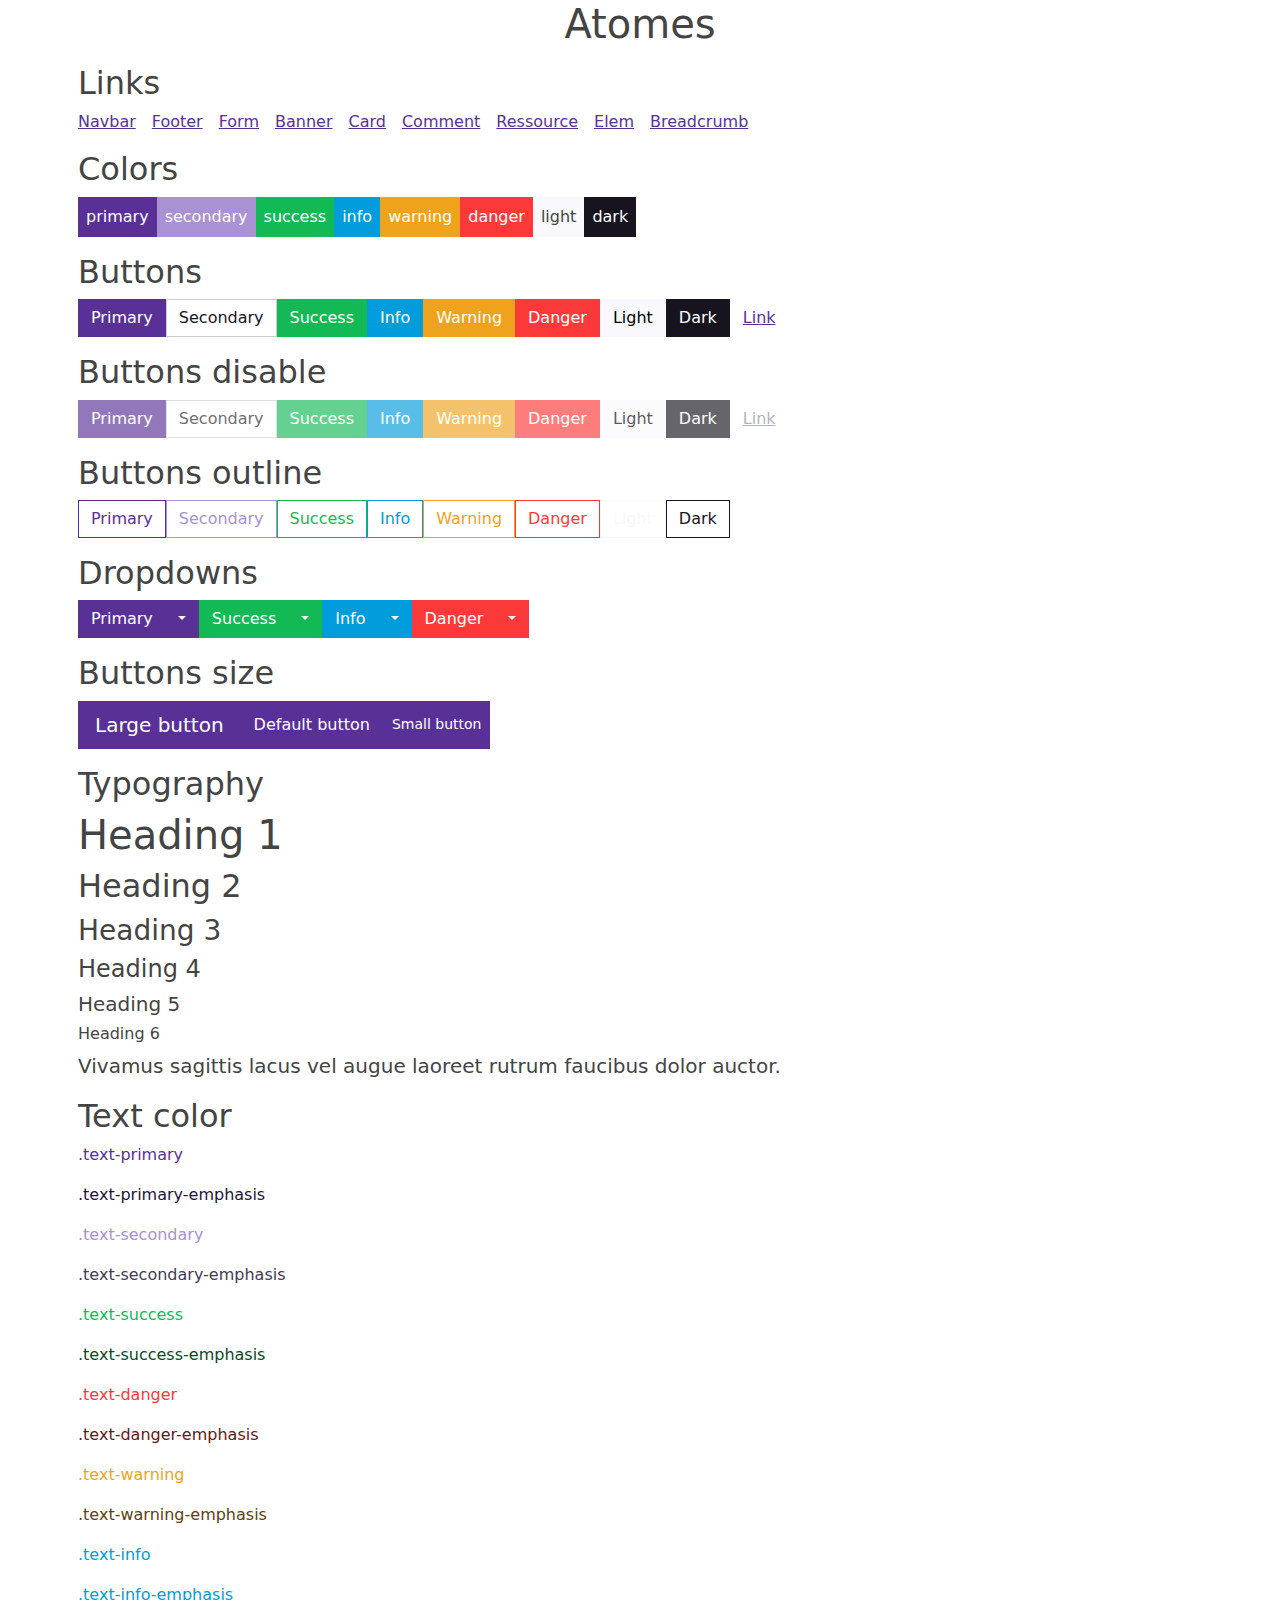
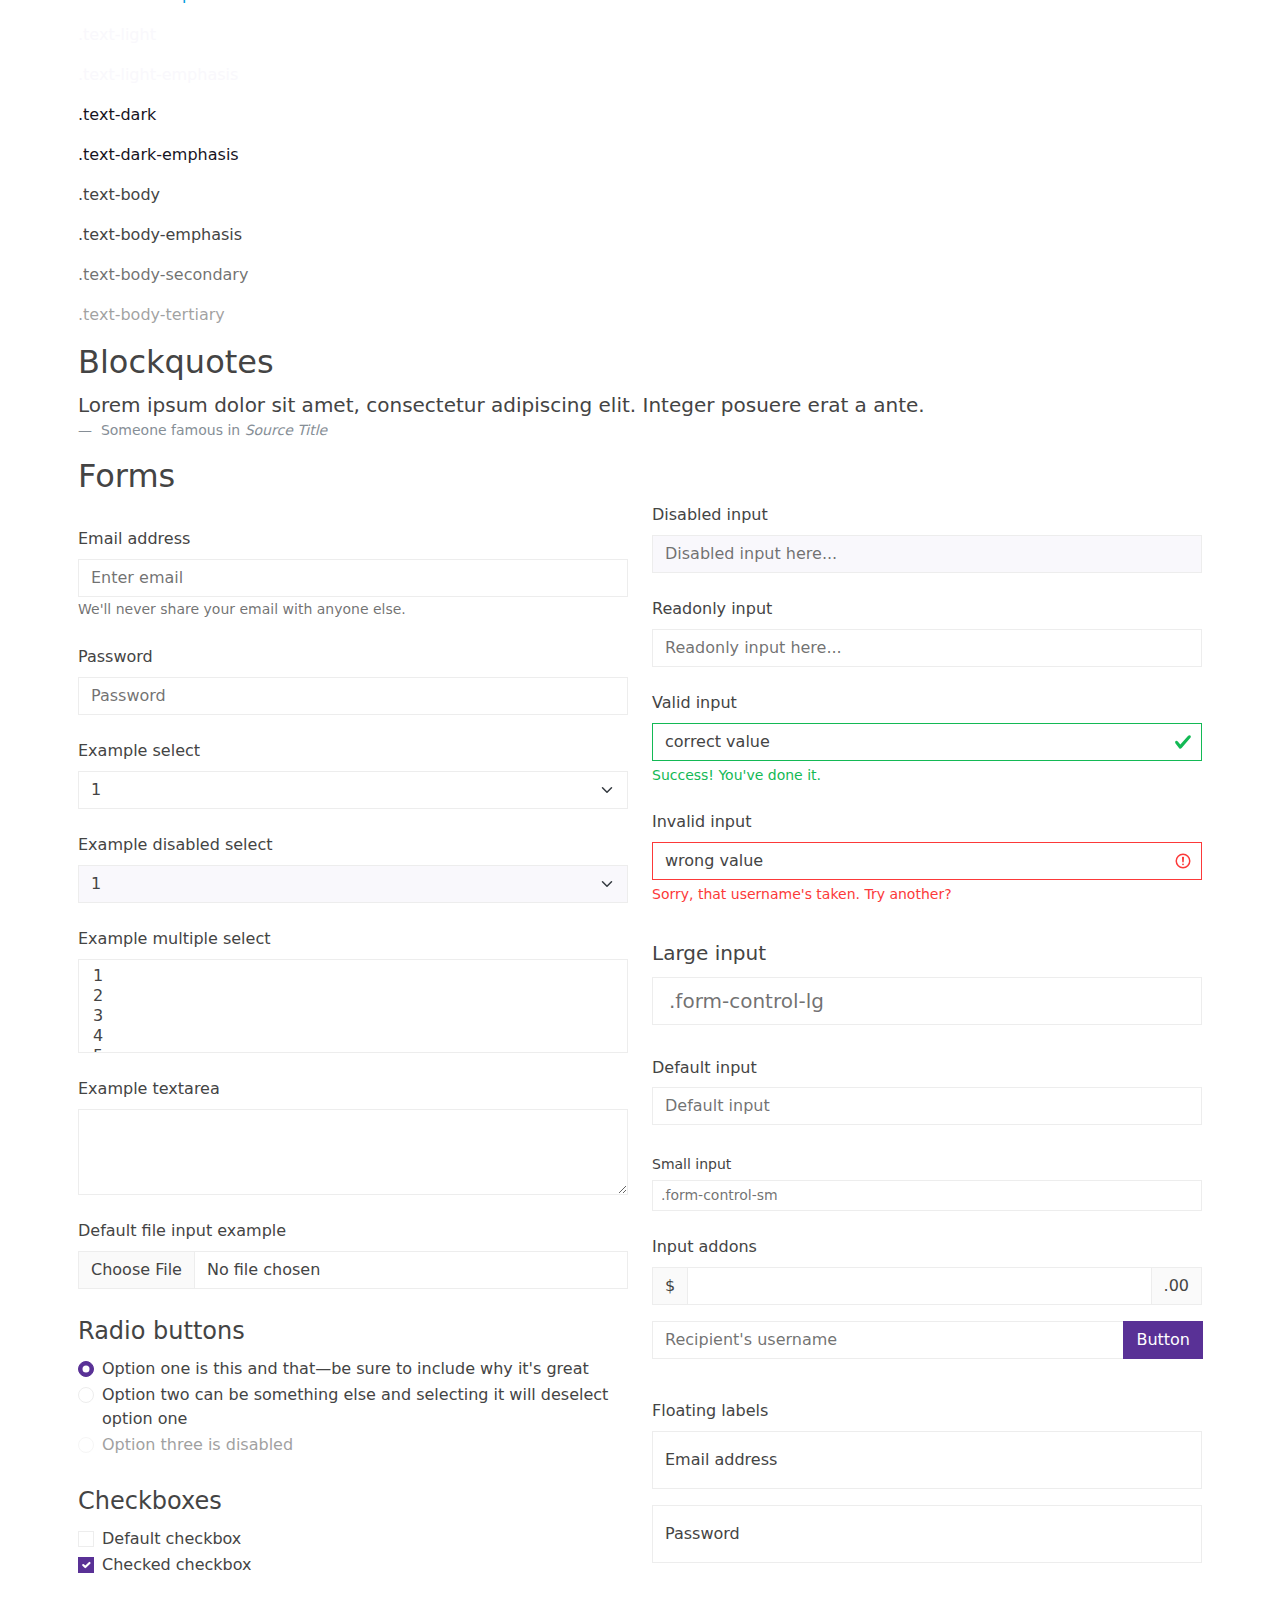
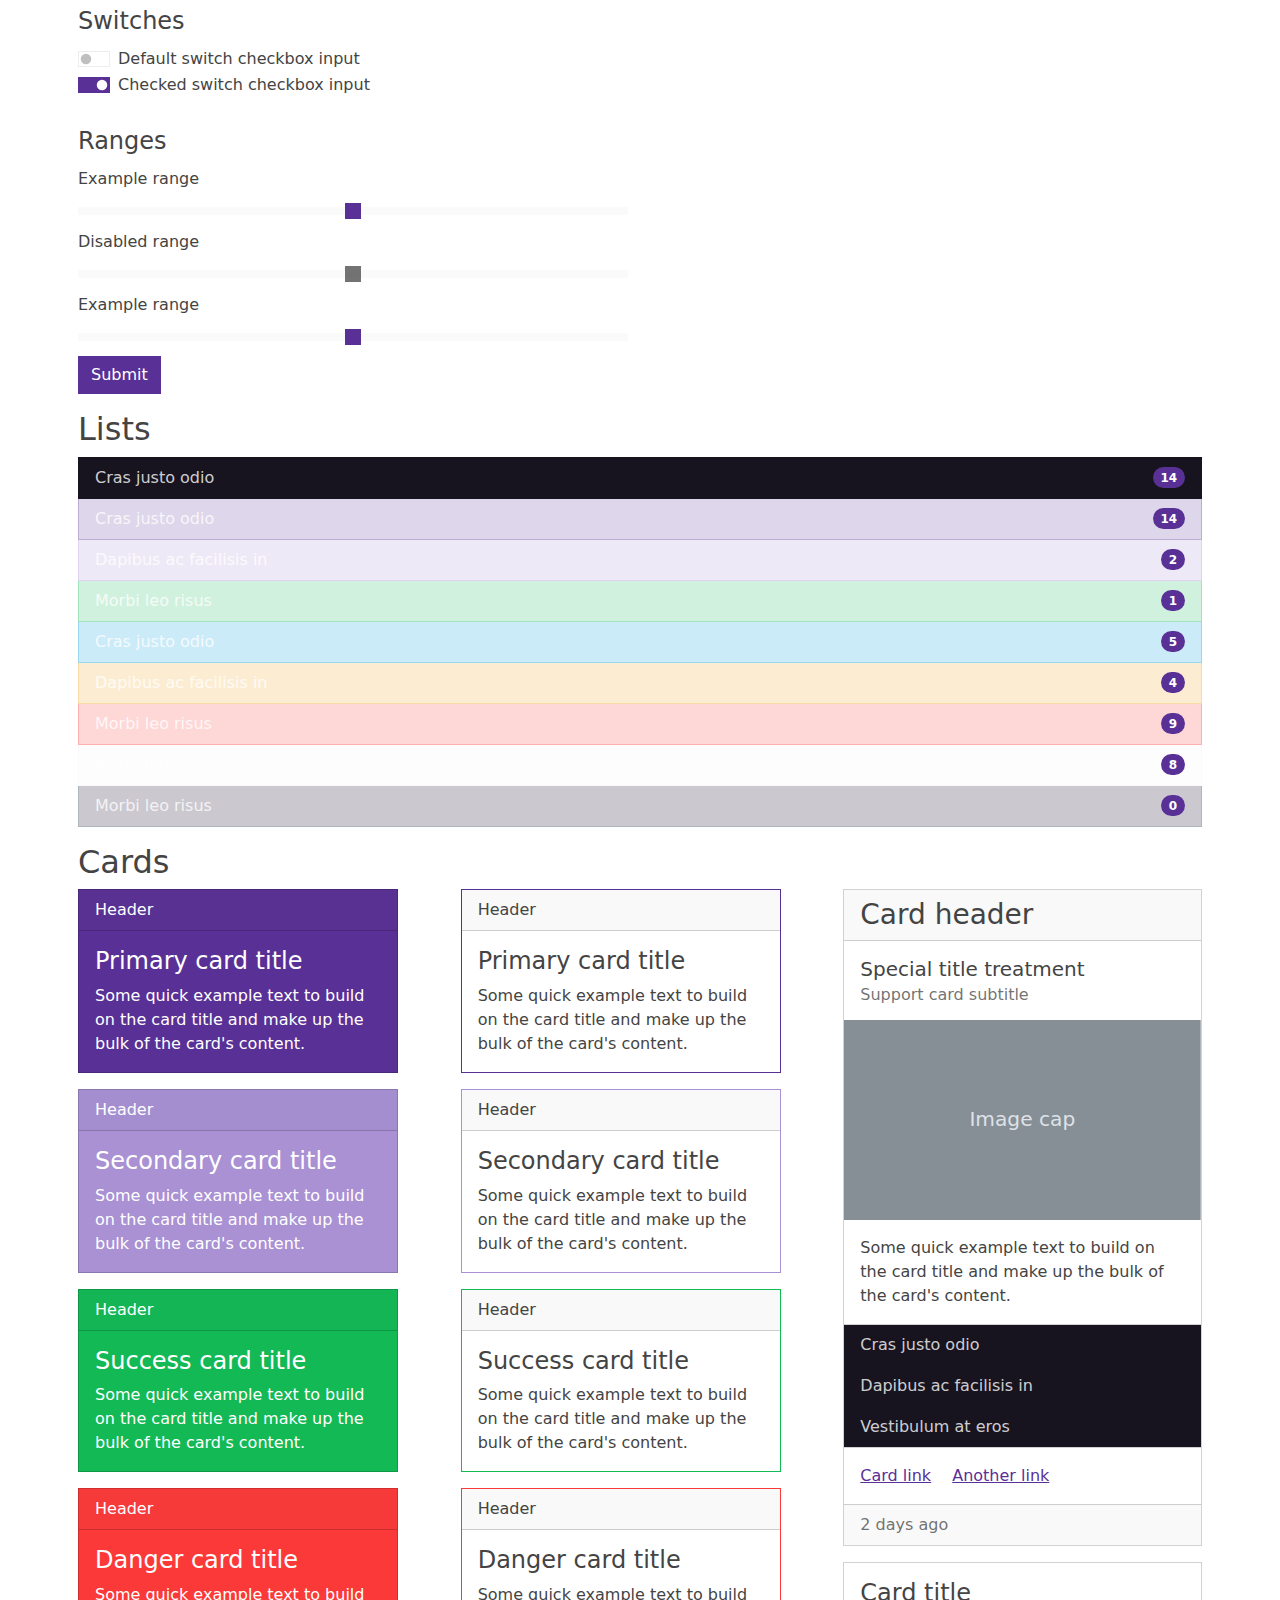
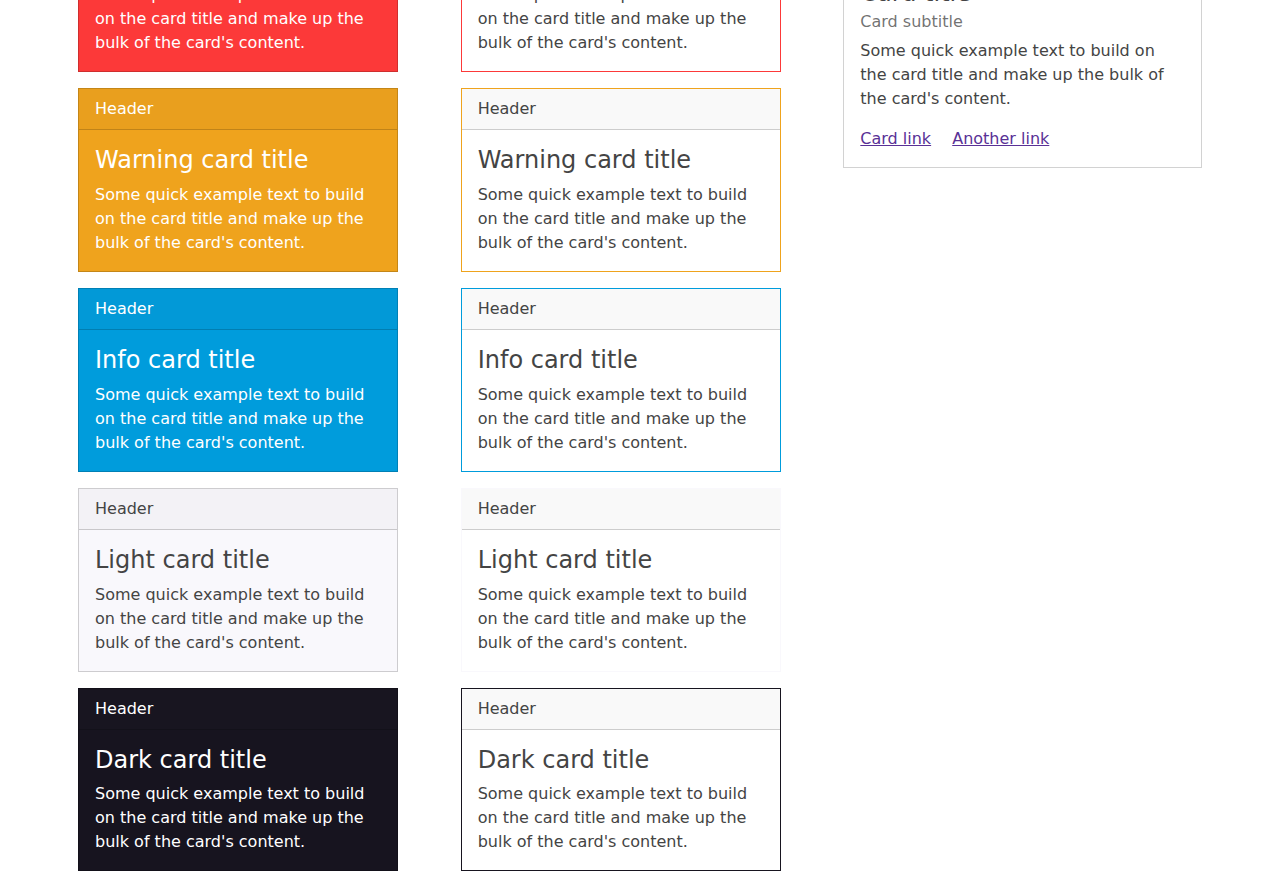
<file: index.html>
<!DOCTYPE html>
<html lang="en">
<head>
    <meta charset="UTF-8">
    <meta name="viewport" content="width=device-width, initial-scale=1.0">
    <title>kit ui</title>
    <link rel="stylesheet" href="style.css">
</head>
<body>
    <h1 class="text-center">Atomes</h1>

    <div class="container p-2">

        <h2>Links</h2>
        <div class="d-flex">
            <a href="./navbar.html" class="me-3">Navbar</a>
            <a href="./footer.html" class="me-3">Footer</a>
            <a href="./authentification_form.html" class="me-3">Form</a>
            <a href="./banner.html" class="me-3">Banner</a>
            <a href="./card.html" class="me-3">Card</a>
            <a href="./comment.html" class="me-3">Comment</a>
            <a href="./ressource.html" class="me-3">Ressource</a>
            <a href="./elem.html" class="me-3">Elem</a>
            <a href="./breadcrumb.html" class="me-3">Breadcrumb</a>
        </div>



        <h2 class="mt-3">Colors</h2>
        <div class="d-flex">
            <div class="bg-primary p-2 text-white">primary</div>
            <div class="bg-secondary p-2 text-white">secondary</div>
            <div class="bg-success p-2 text-white">success</div>
            <div class="bg-info p-2 text-white">info</div>
            <div class="bg-warning p-2 text-white">warning</div>
            <div class="bg-danger p-2 text-white">danger</div>
            <div class="bg-light p-2">light</div>
            <div class="bg-dark p-2 text-white">dark</div>
        </div>
        
        <h2 class="mt-3">Buttons</h2>
        <div class="d-flex">
            <button type="button" class="btn btn-primary">Primary</button>
            <button type="button" class="btn btn-secondary">Secondary</button>
            <button type="button" class="btn btn-success">Success</button>
            <button type="button" class="btn btn-info">Info</button>
            <button type="button" class="btn btn-warning">Warning</button>
            <button type="button" class="btn btn-danger">Danger</button>
            <button type="button" class="btn btn-light">Light</button>
            <button type="button" class="btn btn-dark">Dark</button>
            <button type="button" class="btn btn-link">Link</button>
        </div>
        
        <h2 class="mt-3">Buttons disable</h2>
        <div class="d-flex">
            <button type="button" class="btn btn-primary disabled">Primary</button>
            <button type="button" class="btn btn-secondary disabled">Secondary</button>
            <button type="button" class="btn btn-success disabled">Success</button>
            <button type="button" class="btn btn-info disabled">Info</button>
            <button type="button" class="btn btn-warning disabled">Warning</button>
            <button type="button" class="btn btn-danger disabled">Danger</button>
            <button type="button" class="btn btn-light disabled">Light</button>
            <button type="button" class="btn btn-dark disabled">Dark</button>
            <button type="button" class="btn btn-link disabled">Link</button>
        </div>
        
        <h2 class="mt-3">Buttons outline</h2>
        <div class="d-flex">
            <button type="button" class="btn btn-outline-primary">Primary</button>
            <button type="button" class="btn btn-outline-secondary">Secondary</button>
            <button type="button" class="btn btn-outline-success">Success</button>
            <button type="button" class="btn btn-outline-info">Info</button>
            <button type="button" class="btn btn-outline-warning">Warning</button>
            <button type="button" class="btn btn-outline-danger">Danger</button>
            <button type="button" class="btn btn-outline-light">Light</button>
            <button type="button" class="btn btn-outline-dark">Dark</button>
        </div>
        
        
        <h2 class="mt-3">Dropdowns</h2>
        <div class="d-flex">
            <div class="btn-group" role="group" aria-label="Button group with nested dropdown">
                <button type="button" class="btn btn-primary">Primary</button>
                <div class="btn-group" role="group">
                    <button id="btnGroupDrop1" type="button" class="btn btn-primary dropdown-toggle" data-bs-toggle="dropdown" aria-haspopup="true" aria-expanded="false"></button>
                    <div class="dropdown-menu" aria-labelledby="btnGroupDrop1" style="">
                        <a class="dropdown-item" href="#">Dropdown link</a>
                        <a class="dropdown-item" href="#">Dropdown link</a>
                    </div>
                </div>
            </div>
            <div class="btn-group" role="group" aria-label="Button group with nested dropdown">
                <button type="button" class="btn btn-success">Success</button>
                <div class="btn-group" role="group">
                    <button id="btnGroupDrop2" type="button" class="btn btn-success dropdown-toggle" data-bs-toggle="dropdown" aria-haspopup="true" aria-expanded="false"></button>
                    <div class="dropdown-menu" aria-labelledby="btnGroupDrop2">
                        <a class="dropdown-item" href="#">Dropdown link</a>
                        <a class="dropdown-item" href="#">Dropdown link</a>
                    </div>
                </div>
            </div>
            <div class="btn-group" role="group" aria-label="Button group with nested dropdown">
                <button type="button" class="btn btn-info">Info</button>
                <div class="btn-group" role="group">
                    <button id="btnGroupDrop3" type="button" class="btn btn-info dropdown-toggle" data-bs-toggle="dropdown" aria-haspopup="true" aria-expanded="false"></button>
                    <div class="dropdown-menu" aria-labelledby="btnGroupDrop3">
                        <a class="dropdown-item" href="#">Dropdown link</a>
                        <a class="dropdown-item" href="#">Dropdown link</a>
                    </div>
                </div>
            </div>
            <div class="btn-group" role="group" aria-label="Button group with nested dropdown">
                <button type="button" class="btn btn-danger">Danger</button>
                <div class="btn-group" role="group">
                    <button id="btnGroupDrop4" type="button" class="btn btn-danger dropdown-toggle" data-bs-toggle="dropdown" aria-haspopup="true" aria-expanded="false"></button>
                    <div class="dropdown-menu" aria-labelledby="btnGroupDrop4">
                        <a class="dropdown-item" href="#">Dropdown link</a>
                        <a class="dropdown-item" href="#">Dropdown link</a>
                    </div>
                </div>
            </div>
        </div>
        
        <h2 class="mt-3">Buttons size</h2>
        <div class="d-flex">
            <button type="button" class="btn btn-primary btn-lg">Large button</button>
            <button type="button" class="btn btn-primary">Default button</button>
            <button type="button" class="btn btn-primary btn-sm">Small button</button>
        </div>
        
        
        <h2 class="mt-3">Typography</h2>
        <div>
            <h1>Heading 1</h1>
            <h2>Heading 2</h2>
            <h3>Heading 3</h3>
            <h4>Heading 4</h4>
            <h5>Heading 5</h5>
            <h6>Heading 6</h6>
            <p class="lead">Vivamus sagittis lacus vel augue laoreet rutrum faucibus dolor auctor.</p>
        </div>
        
        <h2 class="mt-3">Text color</h2>
        <div>
            <p class="text-primary">.text-primary</p>
            <p class="text-primary-emphasis">.text-primary-emphasis</p>
            <p class="text-secondary">.text-secondary</p>
            <p class="text-secondary-emphasis">.text-secondary-emphasis</p>
            <p class="text-success">.text-success</p>
            <p class="text-success-emphasis">.text-success-emphasis</p>
            <p class="text-danger">.text-danger</p>
            <p class="text-danger-emphasis">.text-danger-emphasis</p>
            <p class="text-warning">.text-warning</p>
            <p class="text-warning-emphasis">.text-warning-emphasis</p>
            <p class="text-info">.text-info</p>
            <p class="text-info">.text-info-emphasis</p>
            <p class="text-light">.text-light</p>
            <p class="text-light">.text-light-emphasis</p>
            <p class="text-dark">.text-dark</p>
            <p class="text-dark">.text-dark-emphasis</p>
            <p class="text-body">.text-body</p>
            <p class="text-body">.text-body-emphasis</p>
            <p class="text-body-secondary">.text-body-secondary</p>
            <p class="text-body-tertiary">.text-body-tertiary</p>
        </div>        
        
        
        <h2 class="mt-3">Blockquotes</h2>
        <figure>
            <blockquote class="blockquote">
                <p class="mb-0">Lorem ipsum dolor sit amet, consectetur adipiscing elit. Integer posuere erat a ante.</p>
                
            </blockquote>
            <figcaption class="blockquote-footer">
                Someone famous in <cite title="Source Title">Source Title</cite>
            </figcaption>
        </figure>
        
        
        <h2 class="mt-3">Forms</h2>
        <div class="row">
            <div class="col-6">
                <form>
                    <fieldset>
                        <div class="form-group">
                            <label for="exampleInputEmail1" class="form-label mt-4">Email address</label>
                            <input type="email" class="form-control" id="exampleInputEmail1" aria-describedby="emailHelp" placeholder="Enter email">
                            <small id="emailHelp" class="form-text text-muted">We'll never share your email with anyone else.</small>
                            <div data-lastpass-icon-root="true" style="position: relative !important; height: 0px !important; width: 0px !important; float: left !important;"></div>
                        </div>
                        <div class="form-group">
                            <label for="exampleInputPassword1" class="form-label mt-4">Password</label>
                            <input type="password" class="form-control" id="exampleInputPassword1" placeholder="Password" autocomplete="off">
                            <div data-lastpass-icon-root="true" style="position: relative !important; height: 0px !important; width: 0px !important; float: left !important;"></div>
                        </div>
                        <div class="form-group">
                            <label for="exampleSelect1" class="form-label mt-4">Example select</label>
                            <select class="form-select" id="exampleSelect1">
                                <option>1</option>
                                <option>2</option>
                                <option>3</option>
                                <option>4</option>
                                <option>5</option>
                            </select>
                        </div>
                        <div class="form-group">
                            <label for="exampleSelect1" class="form-label mt-4">Example disabled select</label>
                            <select class="form-select" id="exampleDisabledSelect1" disabled="">
                                <option>1</option>
                                <option>2</option>
                                <option>3</option>
                                <option>4</option>
                                <option>5</option>
                            </select>
                        </div>
                        <div class="form-group">
                            <label for="exampleSelect2" class="form-label mt-4">Example multiple select</label>
                            <select multiple="" class="form-select" id="exampleSelect2">
                                <option>1</option>
                                <option>2</option>
                                <option>3</option>
                                <option>4</option>
                                <option>5</option>
                            </select>
                        </div>
                        <div class="form-group">
                            <label for="exampleTextarea" class="form-label mt-4">Example textarea</label>
                            <textarea class="form-control" id="exampleTextarea" rows="3"></textarea>
                        </div>
                        <div class="form-group">
                            <label for="formFile" class="form-label mt-4">Default file input example</label>
                            <input class="form-control" type="file" id="formFile">
                        </div>
                        <fieldset class="form-group">
                            <legend class="mt-4">Radio buttons</legend>
                            <div class="form-check">
                                <input class="form-check-input" type="radio" name="optionsRadios" id="optionsRadios1" value="option1" checked="">
                                <label class="form-check-label" for="optionsRadios1">
                                    Option one is this and that—be sure to include why it's great
                                </label>
                            </div>
                            <div class="form-check">
                                <input class="form-check-input" type="radio" name="optionsRadios" id="optionsRadios2" value="option2">
                                <label class="form-check-label" for="optionsRadios2">
                                    Option two can be something else and selecting it will deselect option one
                                </label>
                            </div>
                            <div class="form-check disabled">
                                <input class="form-check-input" type="radio" name="optionsRadios" id="optionsRadios3" value="option3" disabled="">
                                <label class="form-check-label" for="optionsRadios3">
                                    Option three is disabled
                                </label>
                            </div>
                        </fieldset>
                        <fieldset class="form-group">
                            <legend class="mt-4">Checkboxes</legend>
                            <div class="form-check">
                                <input class="form-check-input" type="checkbox" value="" id="flexCheckDefault">
                                <label class="form-check-label" for="flexCheckDefault">
                                    Default checkbox
                                </label>
                            </div>
                            <div class="form-check">
                                <input class="form-check-input" type="checkbox" value="" id="flexCheckChecked" checked="">
                                <label class="form-check-label" for="flexCheckChecked">
                                    Checked checkbox
                                </label>
                            </div>
                        </fieldset>
                        <fieldset class="form-group">
                            <legend class="mt-4">Switches</legend>
                            <div class="form-check form-switch">
                                <input class="form-check-input" type="checkbox" id="flexSwitchCheckDefault">
                                <label class="form-check-label" for="flexSwitchCheckDefault">Default switch checkbox input</label>
                            </div>
                            <div class="form-check form-switch">
                                <input class="form-check-input" type="checkbox" id="flexSwitchCheckChecked" checked="">
                                <label class="form-check-label" for="flexSwitchCheckChecked">Checked switch checkbox input</label>
                            </div>
                        </fieldset>
                        <fieldset class="form-group">
                            <legend class="mt-4">Ranges</legend>
                            <label for="customRange1" class="form-label">Example range</label>
                            <input type="range" class="form-range" id="customRange1">
                            <label for="disabledRange" class="form-label">Disabled range</label>
                            <input type="range" class="form-range" id="disabledRange" disabled="">
                            <label for="customRange3" class="form-label">Example range</label>
                            <input type="range" class="form-range" min="0" max="5" step="0.5" id="customRange3">
                        </fieldset>
                        <button type="submit" class="btn btn-primary">Submit</button>
                    </fieldset>
                </form>
            </div>
            <div class="col-6">
                <div class="form-group">
                    <fieldset disabled="">
                        <label class="form-label" for="disabledInput">Disabled input</label>
                        <input class="form-control" id="disabledInput" type="text" placeholder="Disabled input here..." disabled="">
                    </fieldset>
                </div>
                <div class="form-group">
                    <fieldset>
                        <label class="form-label mt-4" for="readOnlyInput">Readonly input</label>
                        <input class="form-control" id="readOnlyInput" type="text" placeholder="Readonly input here..." readonly="">
                    </fieldset>
                </div>
                <div class="form-group has-success">
                    <label class="form-label mt-4" for="inputValid">Valid input</label>
                    <input type="text" value="correct value" class="form-control is-valid" id="inputValid">
                    <div class="valid-feedback">Success! You've done it.</div>
                </div>
                <div class="form-group has-danger">
                    <label class="form-label mt-4" for="inputInvalid">Invalid input</label>
                    <input type="text" value="wrong value" class="form-control is-invalid" id="inputInvalid">
                    <div class="invalid-feedback">Sorry, that username's taken. Try another?</div>
                </div>
                <div class="form-group">
                    <label class="col-form-label col-form-label-lg mt-4" for="inputLarge">Large input</label>
                    <input class="form-control form-control-lg" type="text" placeholder=".form-control-lg" id="inputLarge">
                </div>
                <div class="form-group">
                    <label class="col-form-label mt-4" for="inputDefault">Default input</label>
                    <input type="text" class="form-control" placeholder="Default input" id="inputDefault">
                </div>
                <div class="form-group">
                    <label class="col-form-label col-form-label-sm mt-4" for="inputSmall">Small input</label>
                    <input class="form-control form-control-sm" type="text" placeholder=".form-control-sm" id="inputSmall">
                </div>
                <div class="form-group">
                    <label class="form-label mt-4">Input addons</label>
                    <div class="form-group">
                        <div class="input-group mb-3">
                            <span class="input-group-text">$</span>
                            <input type="text" class="form-control" aria-label="Amount (to the nearest dollar)">
                            <span class="input-group-text">.00</span>
                        </div>
                        <div class="input-group mb-3">
                            <input type="text" class="form-control" placeholder="Recipient's username" aria-label="Recipient's username" aria-describedby="button-addon2">
                            <button class="btn btn-primary" type="button" id="button-addon2">Button</button>
                            <div data-lastpass-icon-root="true" style="position: relative !important; height: 0px !important; width: 0px !important; float: left !important;"></div>
                        </div>
                    </div>
                </div>
                <div class="form-group">
                    <label class="form-label mt-4">Floating labels</label>
                    <div class="form-floating mb-3">
                        <input type="email" class="form-control" id="floatingInput" placeholder="name@example.com">
                        <label for="floatingInput">Email address</label>
                        <div data-lastpass-icon-root="true" style="position: relative !important; height: 0px !important; width: 0px !important; float: left !important;"></div>
                    </div>
                    <div class="form-floating">
                        <input type="password" class="form-control" id="floatingPassword" placeholder="Password" autocomplete="off">
                        <label for="floatingPassword">Password</label>
                        <div data-lastpass-icon-root="true" style="position: relative !important; height: 0px !important; width: 0px !important; float: left !important;"></div>
                    </div>
                </div>
            </div>
        </div>
        
        <h2 class="mt-3">Lists</h2>
        <ul class="list-group">
            <li class="list-group-item d-flex justify-content-between align-items-center">
                Cras justo odio
                <span class="badge bg-primary rounded-pill">14</span>
            </li>
            <li class="list-group-item list-group-item-primary d-flex justify-content-between align-items-center">
                Cras justo odio
                <span class="badge bg-primary rounded-pill">14</span>
            </li>
            <li class="list-group-item list-group-item-secondary d-flex justify-content-between align-items-center">
                Dapibus ac facilisis in
                <span class="badge bg-primary rounded-pill">2</span>
            </li>
            <li class="list-group-item list-group-item-success d-flex justify-content-between align-items-center">
                Morbi leo risus
                <span class="badge bg-primary rounded-pill">1</span>
            </li><li class="list-group-item list-group-item-info d-flex justify-content-between align-items-center">
                Cras justo odio
                <span class="badge bg-primary rounded-pill">5</span>
            </li>
            <li class="list-group-item list-group-item-warning d-flex justify-content-between align-items-center">
                Dapibus ac facilisis in
                <span class="badge bg-primary rounded-pill">4</span>
            </li>
            <li class="list-group-item list-group-item-danger d-flex justify-content-between align-items-center">
                Morbi leo risus
                <span class="badge bg-primary rounded-pill">9</span>
            </li>
            <li class="list-group-item list-group-item-light d-flex justify-content-between align-items-center">
                Morbi leo risus
                <span class="badge bg-primary rounded-pill">8</span>
            </li>
            <li class="list-group-item list-group-item-dark d-flex justify-content-between align-items-center">
                Morbi leo risus
                <span class="badge bg-primary rounded-pill">0</span>
            </li>
        </ul>
        
        <h2 class="mt-3">Cards</h2>
        <div class="row">
            <div class="col-4">
                <div class="card text-white bg-primary mb-3" style="max-width: 20rem;">
                    <div class="card-header">Header</div>
                    <div class="card-body">
                        <h4 class="card-title">Primary card title</h4>
                        <p class="card-text">Some quick example text to build on the card title and make up the bulk of the card's content.</p>
                    </div>
                </div>
                <div class="card text-white bg-secondary mb-3" style="max-width: 20rem;">
                    <div class="card-header">Header</div>
                    <div class="card-body">
                        <h4 class="card-title">Secondary card title</h4>
                        <p class="card-text">Some quick example text to build on the card title and make up the bulk of the card's content.</p>
                    </div>
                </div>
                <div class="card text-white bg-success mb-3" style="max-width: 20rem;">
                    <div class="card-header">Header</div>
                    <div class="card-body">
                        <h4 class="card-title">Success card title</h4>
                        <p class="card-text">Some quick example text to build on the card title and make up the bulk of the card's content.</p>
                    </div>
                </div>
                <div class="card text-white bg-danger mb-3" style="max-width: 20rem;">
                    <div class="card-header">Header</div>
                    <div class="card-body">
                        <h4 class="card-title">Danger card title</h4>
                        <p class="card-text">Some quick example text to build on the card title and make up the bulk of the card's content.</p>
                    </div>
                </div>
                <div class="card text-white bg-warning mb-3" style="max-width: 20rem;">
                    <div class="card-header">Header</div>
                    <div class="card-body">
                        <h4 class="card-title">Warning card title</h4>
                        <p class="card-text">Some quick example text to build on the card title and make up the bulk of the card's content.</p>
                    </div>
                </div>
                <div class="card text-white bg-info mb-3" style="max-width: 20rem;">
                    <div class="card-header">Header</div>
                    <div class="card-body">
                        <h4 class="card-title">Info card title</h4>
                        <p class="card-text">Some quick example text to build on the card title and make up the bulk of the card's content.</p>
                    </div>
                </div>
                <div class="card bg-light mb-3" style="max-width: 20rem;">
                    <div class="card-header">Header</div>
                    <div class="card-body">
                        <h4 class="card-title">Light card title</h4>
                        <p class="card-text">Some quick example text to build on the card title and make up the bulk of the card's content.</p>
                    </div>
                </div>
                <div class="card text-white bg-dark mb-3" style="max-width: 20rem;">
                    <div class="card-header">Header</div>
                    <div class="card-body">
                        <h4 class="card-title">Dark card title</h4>
                        <p class="card-text">Some quick example text to build on the card title and make up the bulk of the card's content.</p>
                    </div>
                </div>
            </div>
            <div class="col-4">
                <div class="card border-primary mb-3" style="max-width: 20rem;">
                    <div class="card-header">Header</div>
                    <div class="card-body">
                        <h4 class="card-title">Primary card title</h4>
                        <p class="card-text">Some quick example text to build on the card title and make up the bulk of the card's content.</p>
                    </div>
                </div>
                <div class="card border-secondary mb-3" style="max-width: 20rem;">
                    <div class="card-header">Header</div>
                    <div class="card-body">
                        <h4 class="card-title">Secondary card title</h4>
                        <p class="card-text">Some quick example text to build on the card title and make up the bulk of the card's content.</p>
                    </div>
                </div>
                <div class="card border-success mb-3" style="max-width: 20rem;">
                    <div class="card-header">Header</div>
                    <div class="card-body">
                        <h4 class="card-title">Success card title</h4>
                        <p class="card-text">Some quick example text to build on the card title and make up the bulk of the card's content.</p>
                    </div>
                </div>
                <div class="card border-danger mb-3" style="max-width: 20rem;">
                    <div class="card-header">Header</div>
                    <div class="card-body">
                        <h4 class="card-title">Danger card title</h4>
                        <p class="card-text">Some quick example text to build on the card title and make up the bulk of the card's content.</p>
                    </div>
                </div>
                <div class="card border-warning mb-3" style="max-width: 20rem;">
                    <div class="card-header">Header</div>
                    <div class="card-body">
                        <h4 class="card-title">Warning card title</h4>
                        <p class="card-text">Some quick example text to build on the card title and make up the bulk of the card's content.</p>
                    </div>
                </div>
                <div class="card border-info mb-3" style="max-width: 20rem;">
                    <div class="card-header">Header</div>
                    <div class="card-body">
                        <h4 class="card-title">Info card title</h4>
                        <p class="card-text">Some quick example text to build on the card title and make up the bulk of the card's content.</p>
                    </div>
                </div>
                <div class="card border-light mb-3" style="max-width: 20rem;">
                    <div class="card-header">Header</div>
                    <div class="card-body">
                        <h4 class="card-title">Light card title</h4>
                        <p class="card-text">Some quick example text to build on the card title and make up the bulk of the card's content.</p>
                    </div>
                </div>
                <div class="card border-dark mb-3" style="max-width: 20rem;">
                    <div class="card-header">Header</div>
                    <div class="card-body">
                        <h4 class="card-title">Dark card title</h4>
                        <p class="card-text">Some quick example text to build on the card title and make up the bulk of the card's content.</p>
                    </div>
                </div>
            </div>
            <div class="col-4">
                <div class="card mb-3">
                    <h3 class="card-header">Card header</h3>
                    <div class="card-body">
                        <h5 class="card-title">Special title treatment</h5>
                        <h6 class="card-subtitle text-muted">Support card subtitle</h6>
                    </div>
                    <svg xmlns="http://www.w3.org/2000/svg" class="d-block user-select-none" width="100%" height="200" aria-label="Placeholder: Image cap" focusable="false" role="img" preserveAspectRatio="xMidYMid slice" viewBox="0 0 318 180" style="font-size:1.125rem;text-anchor:middle">
                        <rect width="100%" height="100%" fill="#868e96"></rect>
                        <text x="50%" y="50%" fill="#dee2e6" dy=".3em">Image cap</text>
                    </svg>
                    <div class="card-body">
                        <p class="card-text">Some quick example text to build on the card title and make up the bulk of the card's content.</p>
                    </div>
                    <ul class="list-group list-group-flush">
                        <li class="list-group-item">Cras justo odio</li>
                        <li class="list-group-item">Dapibus ac facilisis in</li>
                        <li class="list-group-item">Vestibulum at eros</li>
                    </ul>
                    <div class="card-body">
                        <a href="#" class="card-link">Card link</a>
                        <a href="#" class="card-link">Another link</a>
                    </div>
                    <div class="card-footer text-muted">
                        2 days ago
                    </div>
                </div>
                <div class="card">
                    <div class="card-body">
                        <h4 class="card-title">Card title</h4>
                        <h6 class="card-subtitle mb-2 text-muted">Card subtitle</h6>
                        <p class="card-text">Some quick example text to build on the card title and make up the bulk of the card's content.</p>
                        <a href="#" class="card-link">Card link</a>
                        <a href="#" class="card-link">Another link</a>
                    </div>
                </div>
            </div>
        </div>
        
        
        <script src="https://cdn.jsdelivr.net/npm/bootstrap@5.3.1/dist/js/bootstrap.bundle.min.js" integrity="sha384-HwwvtgBNo3bZJJLYd8oVXjrBZt8cqVSpeBNS5n7C8IVInixGAoxmnlMuBnhbgrkm" crossorigin="anonymous"></script>
    </div>
</body>
</html>
</file>
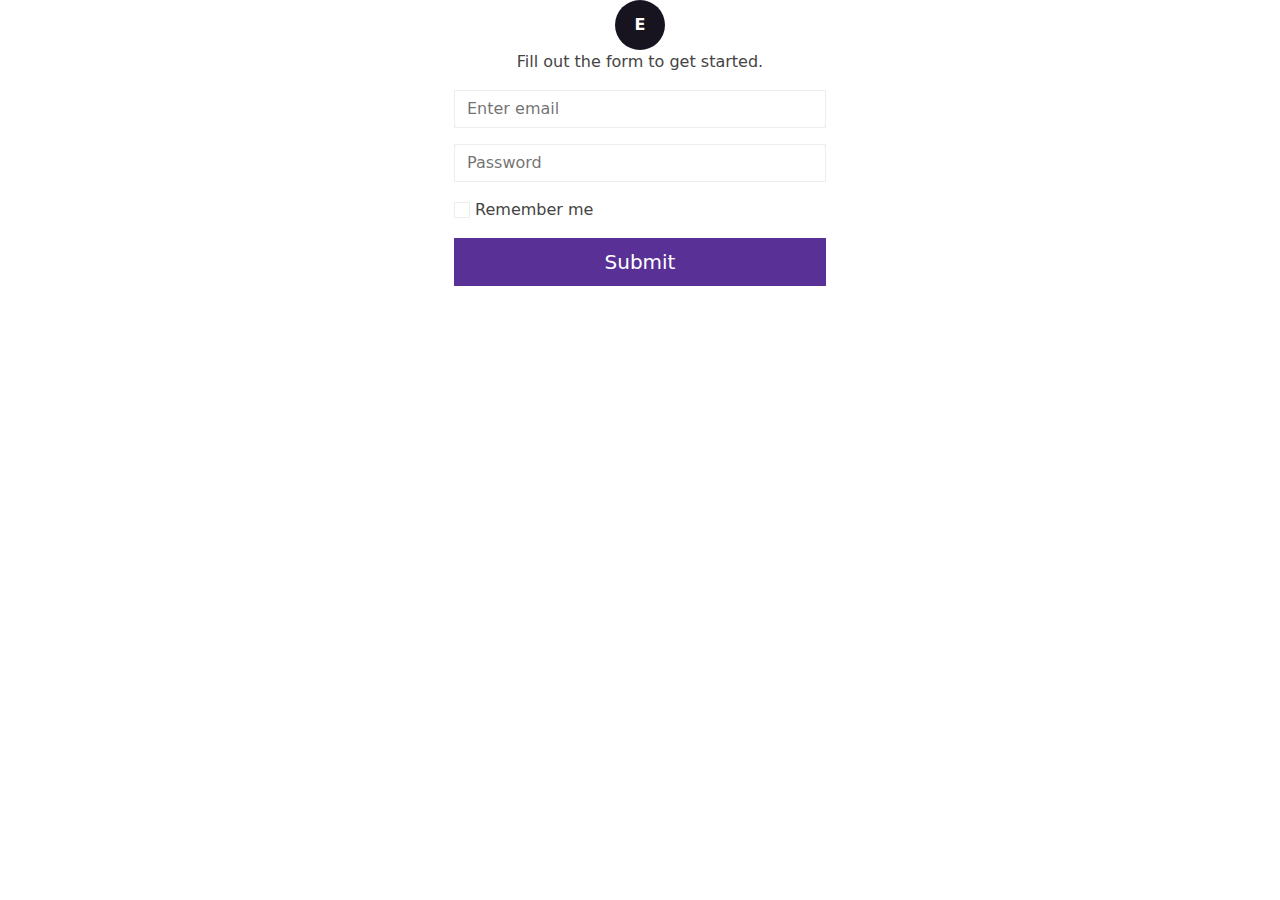
<file: authentification_form.html>
<!DOCTYPE html>
<html lang="en">
<head>
    <meta charset="UTF-8">
    <meta name="viewport" content="width=device-width, initial-scale=1.0">
    <title>Form</title>
    <link rel="stylesheet" href="style.css">
</head>
<body>
    <div class="container d-flex justify-content-center">
        
        <div class="form-group col-4">
            <div class="bg-dark text-white rounded-circle m-auto d-flex align-items-center justify-content-center fw-bold" style="width: 50px; height: 50px;">
                <p class="m-0">E</p>
            </div>
            <p class="text-center">Fill out the form to get started.</p>
            <input type="email" class="form-control" id="exampleInputEmail1" aria-describedby="emailHelp" placeholder="Enter email">
            <input type="password" class="form-control mt-3" id="exampleInputPassword1" placeholder="Password" autocomplete="off">     
            <div class="mt-3">
                <input class="form-check-input" type="checkbox" value="" id="flexCheckDefault">
                <label class="form-check-label" for="flexCheckDefault">
                    Remember me
                </label>  
            </div> 
            <div class="d-grid mt-3">
                <button class="btn btn-lg btn-primary" type="submit">Submit</button>
            </div>
            
        </div>
    </div>
    
    <script src="https://cdn.jsdelivr.net/npm/bootstrap@5.3.1/dist/js/bootstrap.bundle.min.js" integrity="sha384-HwwvtgBNo3bZJJLYd8oVXjrBZt8cqVSpeBNS5n7C8IVInixGAoxmnlMuBnhbgrkm" crossorigin="anonymous"></script>
    
</body>
</html>
</file>
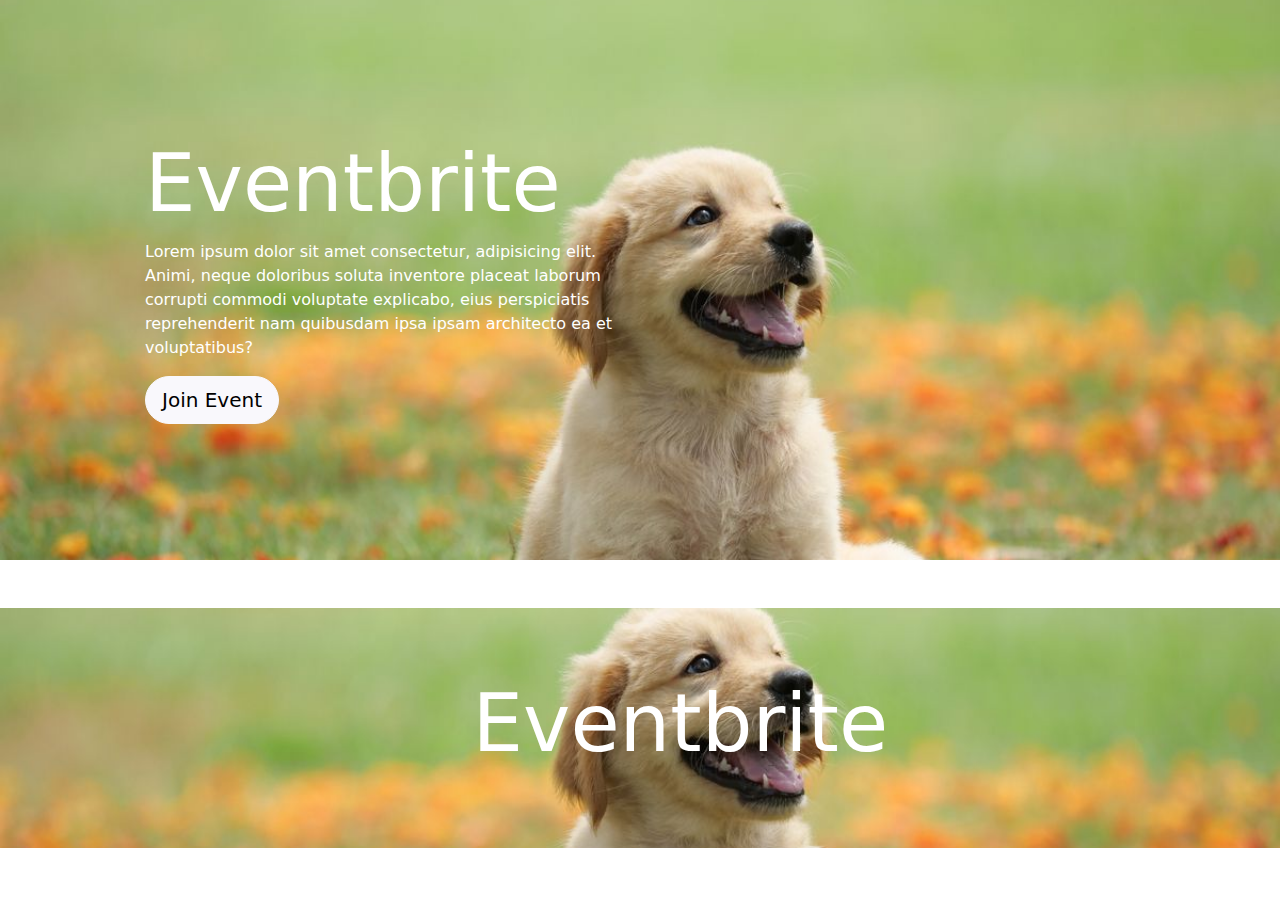
<file: banner.html>
<!DOCTYPE html>
<html lang="en">
<head>
    <meta charset="UTF-8">
    <meta name="viewport" content="width=device-width, initial-scale=1.0">
    <title>Banner</title>
    <link rel="stylesheet" href="style.css">
</head>
<body>
    <div class="banner">
        <div class="text-banner">
            <h1 class="text-white">Eventbrite</h1>
            <p class="text-white">Lorem ipsum dolor sit amet consectetur, adipisicing elit. Animi, neque doloribus soluta inventore placeat laborum corrupti commodi voluptate explicabo, eius perspiciatis reprehenderit nam quibusdam ipsa ipsam architecto ea et voluptatibus?</p>
            <button class="btn btn-light btn-lg rounded-pill">Join Event</button>
        </div>
    </div>

    <br>
    <br>

    <div class="banner-small">
        <div class="text-banner">
            <h1 class="text-white">Eventbrite</h1>
        </div>
    </div>

    <script src="https://cdn.jsdelivr.net/npm/bootstrap@5.3.1/dist/js/bootstrap.bundle.min.js" integrity="sha384-HwwvtgBNo3bZJJLYd8oVXjrBZt8cqVSpeBNS5n7C8IVInixGAoxmnlMuBnhbgrkm" crossorigin="anonymous"></script>
</body>
</html>
</file>
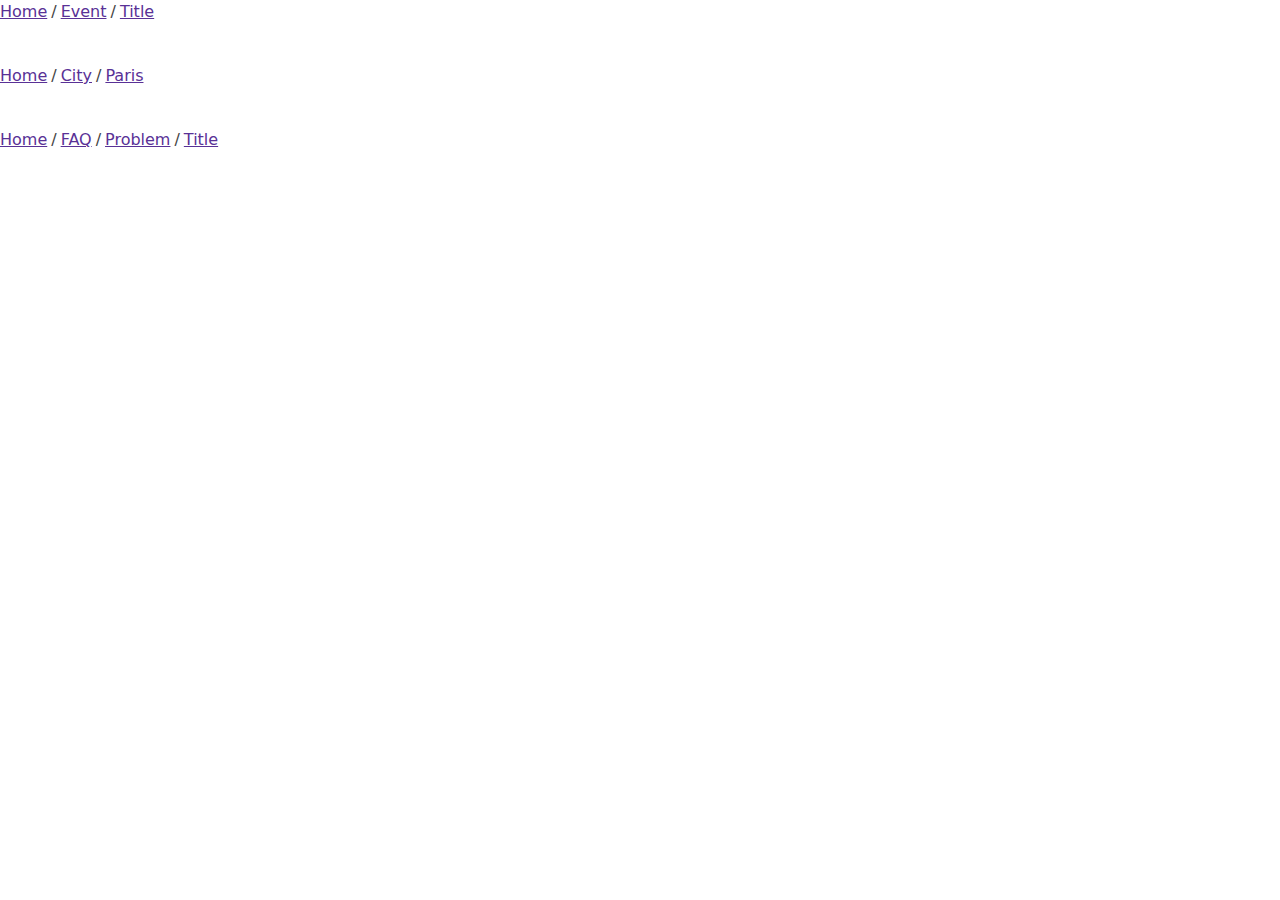
<file: breadcrumb.html>
<!DOCTYPE html>
<html lang="en">
<head>
    <meta charset="UTF-8">
    <meta name="viewport" content="width=device-width, initial-scale=1.0">
    <title>Breadcrumb</title>
    <link rel="stylesheet" href="style.css">
</head>
<body>
    <div class="d-flex">
        <a href="#">Home</a>
        <p class="mx-1">/</p>
        <a href="#">Event</a>
        <p class="mx-1">/</p>
        <a href="#">Title</a>
    </div>
    
    <br>

    <div class="d-flex">
        <a href="#">Home</a>
        <p class="mx-1">/</p>
        <a href="#">City</a>
        <p class="mx-1">/</p>
        <a href="#">Paris</a>
    </div>

    <br>

    <div class="d-flex">
        <a href="#">Home</a>
        <p class="mx-1">/</p>
        <a href="#">FAQ</a>
        <p class="mx-1">/</p>
        <a href="#">Problem</a>
        <p class="mx-1">/</p>
        <a href="#">Title</a>
    </div>
</body>
</html>
</file>
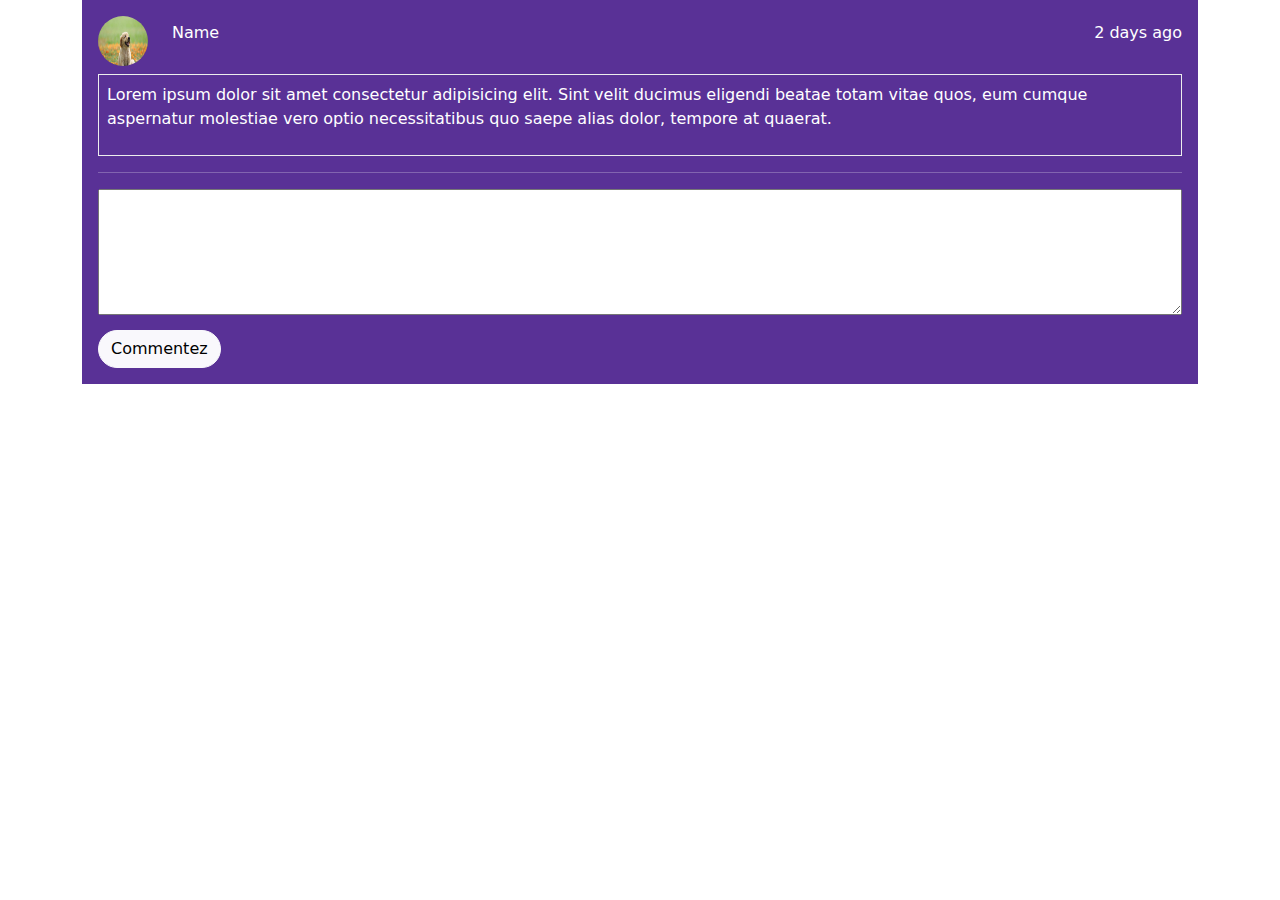
<file: comment.html>
<!DOCTYPE html>
<html lang="en">
<head>
    <meta charset="UTF-8">
    <meta name="viewport" content="width=device-width, initial-scale=1.0">
    <title>Comment</title>
    <link rel="stylesheet" href="style.css">
</head>
<body>
    <div class="container">
        <div class="bg-primary p-3">
            <div class="d-flex justify-content-between">
                <div class="d-flex align-items-center">
                    <img src="./assets/dog-puppy-on-garden-royalty-free-image-1586966191.jpg" alt="avatar" class="rounded-circle" style="width: 50px; height: 50px;">
                    <p class="text-white ms-4">Name</p>
                </div>
                
                <div class="d-flex align-items-center">
                    <p class="text-white">2 days ago</p>
                </div>
            </div>
            
            <div class="border p-2 mt-2">
                <p class="text-white">Lorem ipsum dolor sit amet consectetur adipisicing elit. Sint velit ducimus eligendi beatae totam vitae quos, eum cumque aspernatur molestiae vero optio necessitatibus quo saepe alias dolor, tempore at quaerat.</p>
            </div>

            <hr class="text-white">

            <textarea name="" class="comment-form" rows="5"></textarea>
            <br>
            <button class="btn btn-light rounded-pill mt-2" type="submit">Commentez</button>
        </div>
    </div>
    
</body>
</html>
</file>
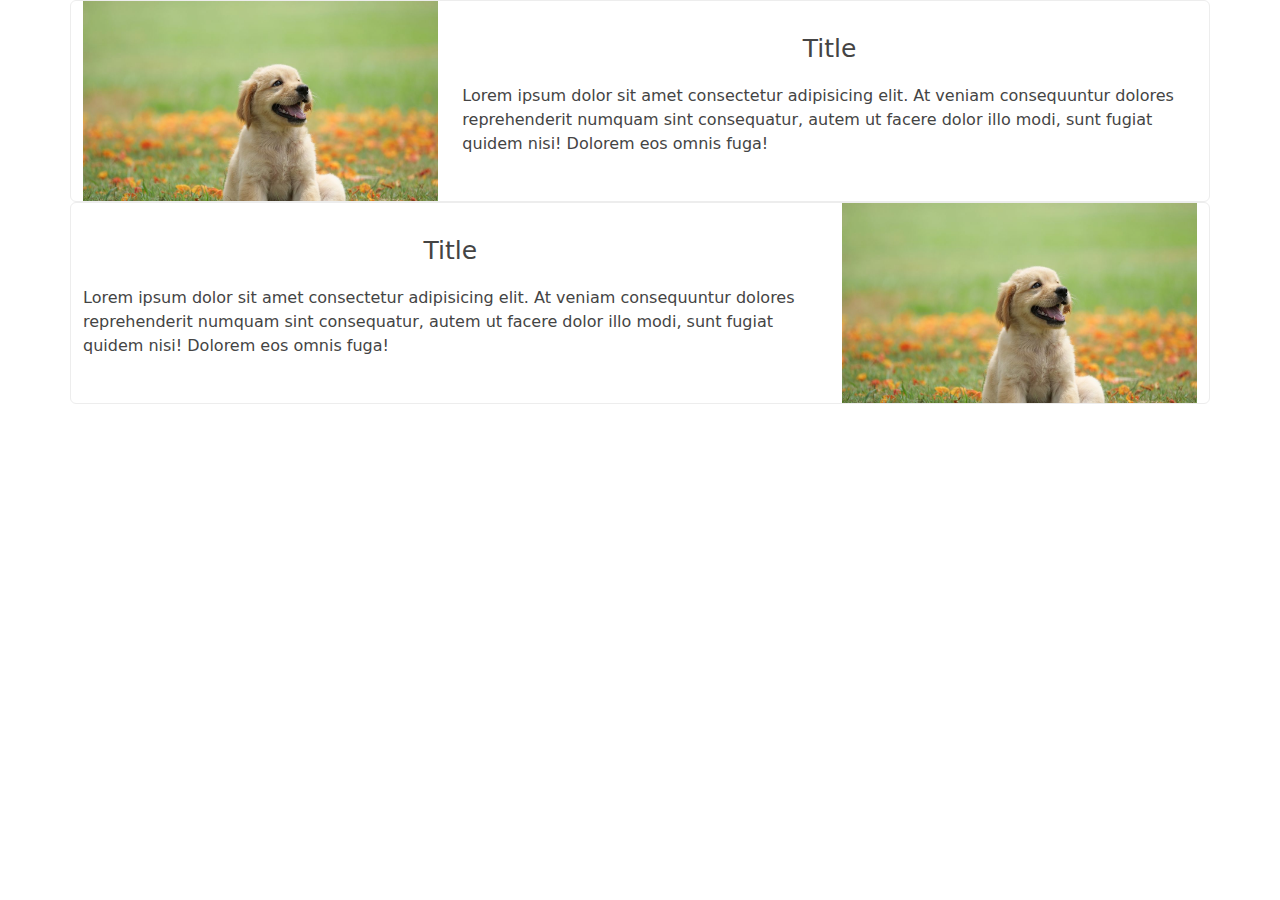
<file: elem.html>
<!DOCTYPE html>
<html lang="en">
<head>
    <meta charset="UTF-8">
    <meta name="viewport" content="width=device-width, initial-scale=1.0">
    <title>Elem</title>
    <link rel="stylesheet" href="style.css">
</head>
<body>
    <div class="container">
        <div class="row border rounded">
            <div class="col-4">
                <img src="./assets/dog-puppy-on-garden-royalty-free-image-1586966191.jpg" style="width: 100%;" alt="">
            </div>
    
            <div class="col-8 m-auto">
                <p class="text-center" style="font-size: 25px;">Title</p>
                <p>Lorem ipsum dolor sit amet consectetur adipisicing elit. At veniam consequuntur dolores reprehenderit numquam sint consequatur, autem ut facere dolor illo modi, sunt fugiat quidem nisi! Dolorem eos omnis fuga!</p>
            </div>
        </div>

        <div class="row border rounded">
            <div class="col-8 m-auto">
                <p class="text-center" style="font-size: 25px;">Title</p>
                <p>Lorem ipsum dolor sit amet consectetur adipisicing elit. At veniam consequuntur dolores reprehenderit numquam sint consequatur, autem ut facere dolor illo modi, sunt fugiat quidem nisi! Dolorem eos omnis fuga!</p>
            </div>

            <div class="col-4">
                <img src="./assets/dog-puppy-on-garden-royalty-free-image-1586966191.jpg" style="width: 100%;" alt="">
            </div>
        </div>
        
    </div>
</body>
</html>
</file>
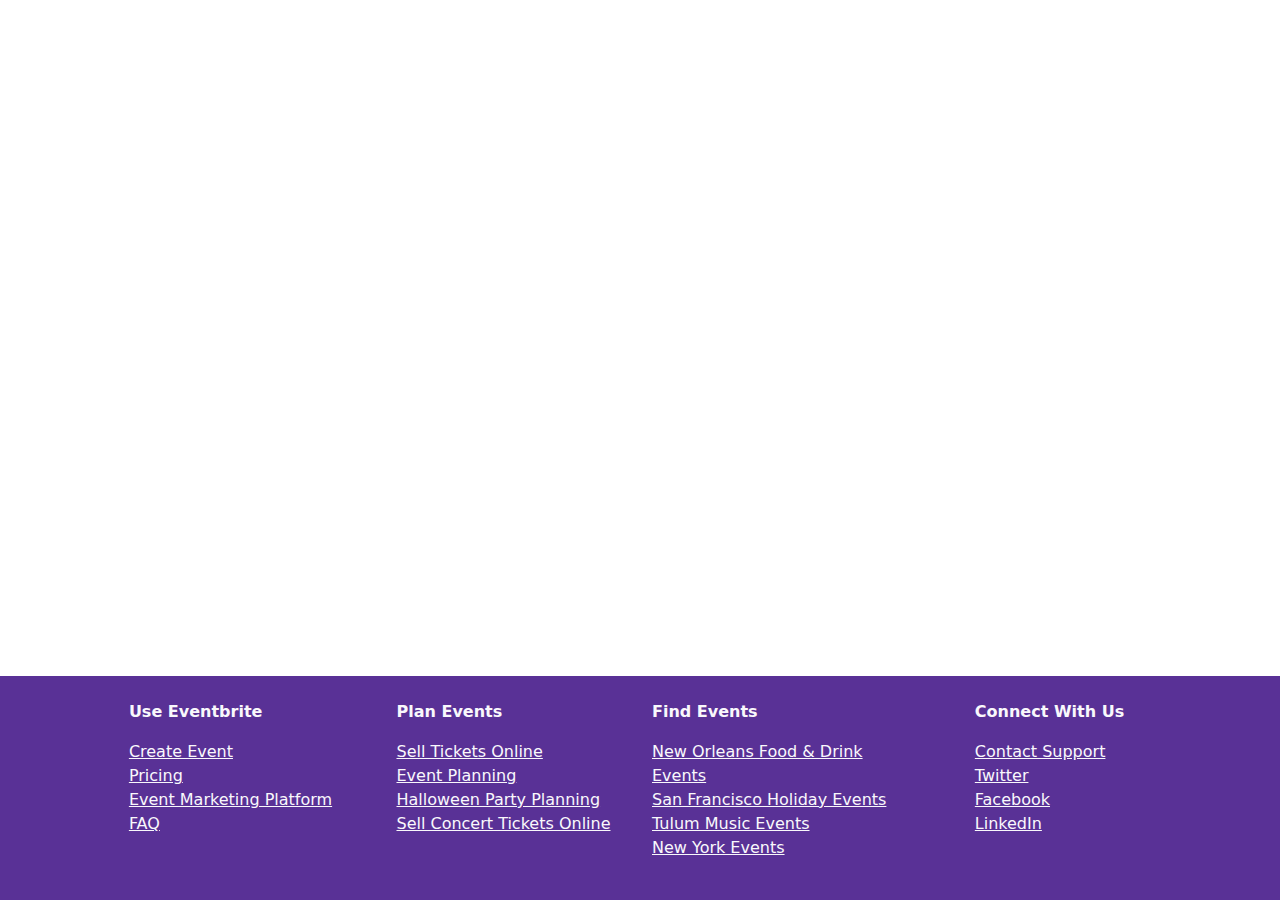
<file: footer.html>
<!DOCTYPE html>
<html lang="en">
<head>
    <meta charset="UTF-8">
    <meta name="viewport" content="width=device-width, initial-scale=1.0">
    <title>Footer</title>
    <link rel="stylesheet" href="style.css">
</head>
<body>
    <div class="position-absolute bottom-0 bg-primary" style="width: 100vw;">
        <div class="container">
            <div class="row p-4">
                <div class="col-3 d-flex justify-content-center">
                    <ul class="list-unstyled">
                        <li><p class="fw-bold text-light">Use Eventbrite</p></li>
                        <li><a href="#" class="text-light">Create Event</a></li>
                        <li><a href="#" class="text-light">Pricing</a></li>
                        <li><a href="#" class="text-light">Event Marketing Platform</a></li>
                        <li><a href="#" class="text-light">FAQ</a></li>
                    </ul>
                </div>
                
                <div class="col-3 d-flex justify-content-center">
                    <ul class="list-unstyled">
                        <li><p class="fw-bold text-light">Plan Events</p></li>
                        <li><a href="#" class="text-light">Sell Tickets Online</a></li>
                        <li><a href="#" class="text-light">Event Planning</a></li>
                        <li><a href="#" class="text-light">Halloween Party Planning</a></li>
                        <li><a href="#" class="text-light">Sell Concert Tickets Online</a></li>
                    </ul>
                </div>

                <div class="col-3 d-flex justify-content-center">
                    <ul class="list-unstyled">
                        <li><p class="fw-bold text-light">Find Events</p></li>
                        <li><a href="#" class="text-light">New Orleans Food & Drink Events</a></li>
                        <li><a href="#" class="text-light">San Francisco Holiday Events</a></li>
                        <li><a href="#" class="text-light">Tulum Music Events</a></li>
                        <li><a href="#" class="text-light">New York Events</a></li>
                    </ul>
                </div>

                <div class="col-3 d-flex justify-content-center">
                    <ul class="list-unstyled">
                        <li><p class="fw-bold text-light">Connect With Us</p></li>
                        <li><a href="#" class="text-light">Contact Support</a></li>
                        <li><a href="#" class="text-light">Twitter</a></li>
                        <li><a href="#" class="text-light">Facebook</a></li>
                        <li><a href="#" class="text-light">LinkedIn</a></li>
                    </ul>
                </div>
            </div>
        </div>
    </div>
    
    <script src="https://cdn.jsdelivr.net/npm/bootstrap@5.3.1/dist/js/bootstrap.bundle.min.js" integrity="sha384-HwwvtgBNo3bZJJLYd8oVXjrBZt8cqVSpeBNS5n7C8IVInixGAoxmnlMuBnhbgrkm" crossorigin="anonymous"></script>
    
</body>
</html>
</file>
